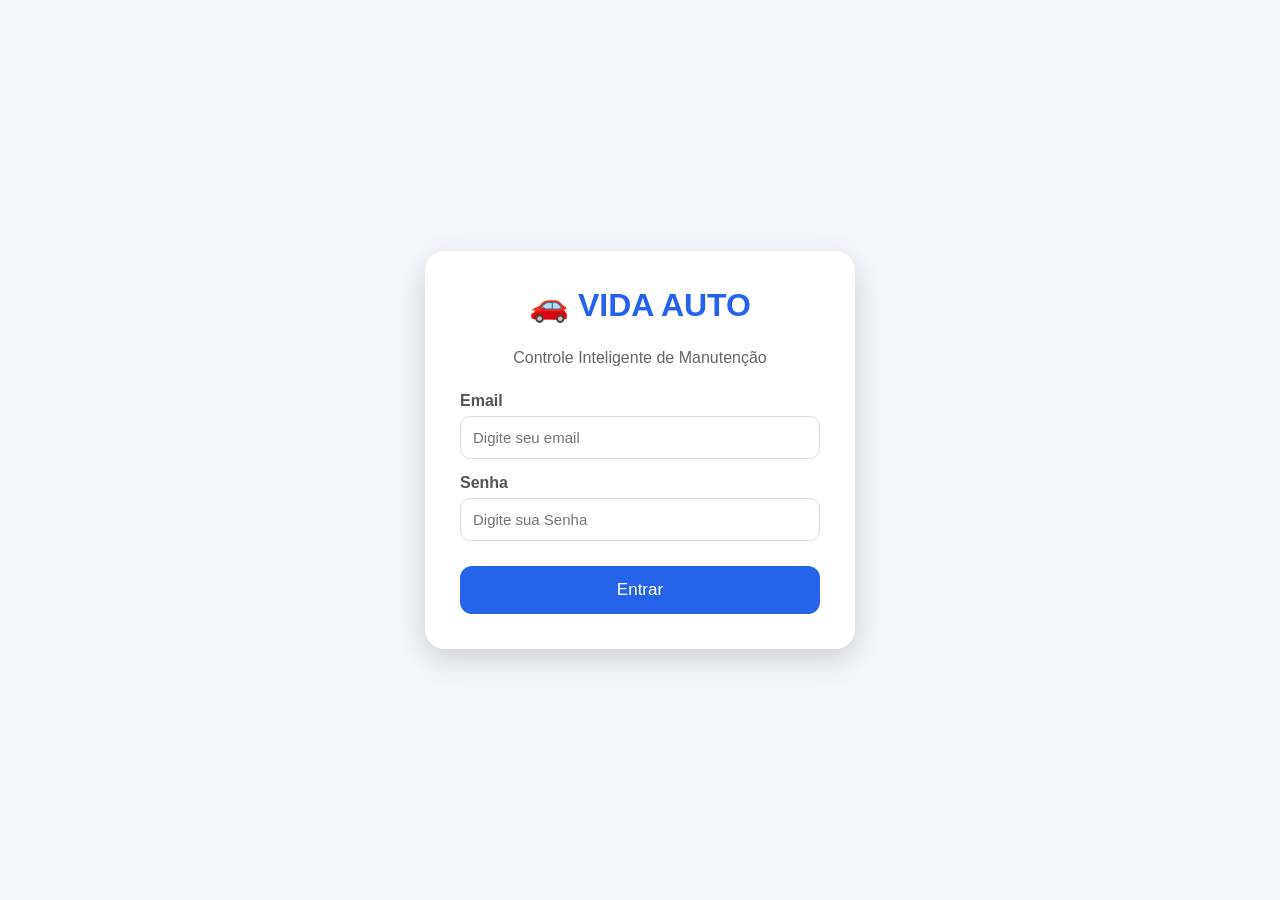
<file: index.html>
<!DOCTYPE html>
<html lang="pr-BR">

<head>


    <meta charset="UTF-8">

    <title>Login</title>

    <link rel="icon" type="image/x-icon" href="favicon.ico?v-1">

    <link rel="stylesheet" href="css/style.css">
    </head>

    <body>

        <div class="container">

 <h1>🚗 VIDA AUTO</h1>

    <p style="text-align: center;color:#666;margin-bottom: 25px;">
   
     Controle Inteligente de Manutenção  
    </p>

    <form onsubmit="login(event)">

   

    <label>Email</label>

    <input
      id="email"
      type="email"
      placeholder="Digite seu email">

      <label>Senha</label>


 <input
      id="senha"
      type="password"
      placeholder="Digite sua Senha">

       <button onclick="login()"> 

        Entrar
        
    
        </button>

</form>

    </div>
       
 

    <script src="js/login.js"></script>
</body>
</html>
</file>
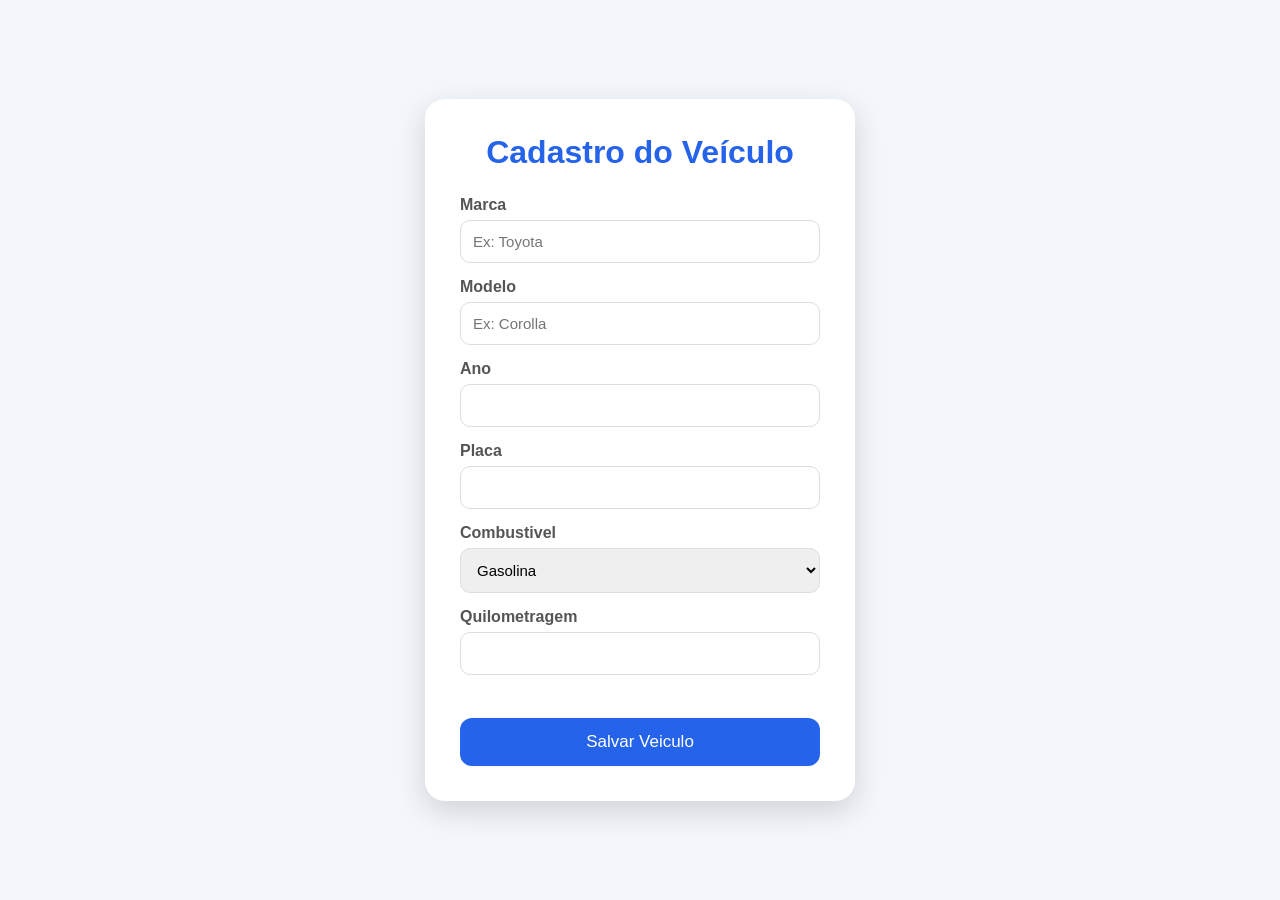
<file: cadastro.html>
<!DOCTYPE html>
<html lang="pt-BR">

<head>

<meta charset="UTF-8">

<title>Cadastro do Veículo</title>

<link rel="icon" type="image/x-icon" href="favicon.ico">

<link rel="stylesheet" href="css/style.css">


</head>

<body>

<div class="container">

<h1>Cadastro do Veículo</h1>

<label>Marca</label>

<input
   id="marca"
   placeholder="Ex: Toyota">

<label>Modelo</label>
  
  <input 
  id="modelo"
  placeholder="Ex: Corolla">

<label>Ano</label>

  <input
    id="ano"
    type="number">

<label>Placa</label>

<input
  id="placa">

  <label>Combustivel</label>

  <select id="combustivel">

<option>Gasolina</option>

<option>Etanol</option>

<option>Flex</option>

<option>Diesel</option>

  </select>

 <label>Quilometragem</label>
 
 <input
   id="km"
   type="number">

   <br><br>

 <button onclick="salvarVeiculo()">

  Salvar Veiculo

 </button>  

</div>

<script src="js/cadastro.js"></script>

</body>

</html>
</file>
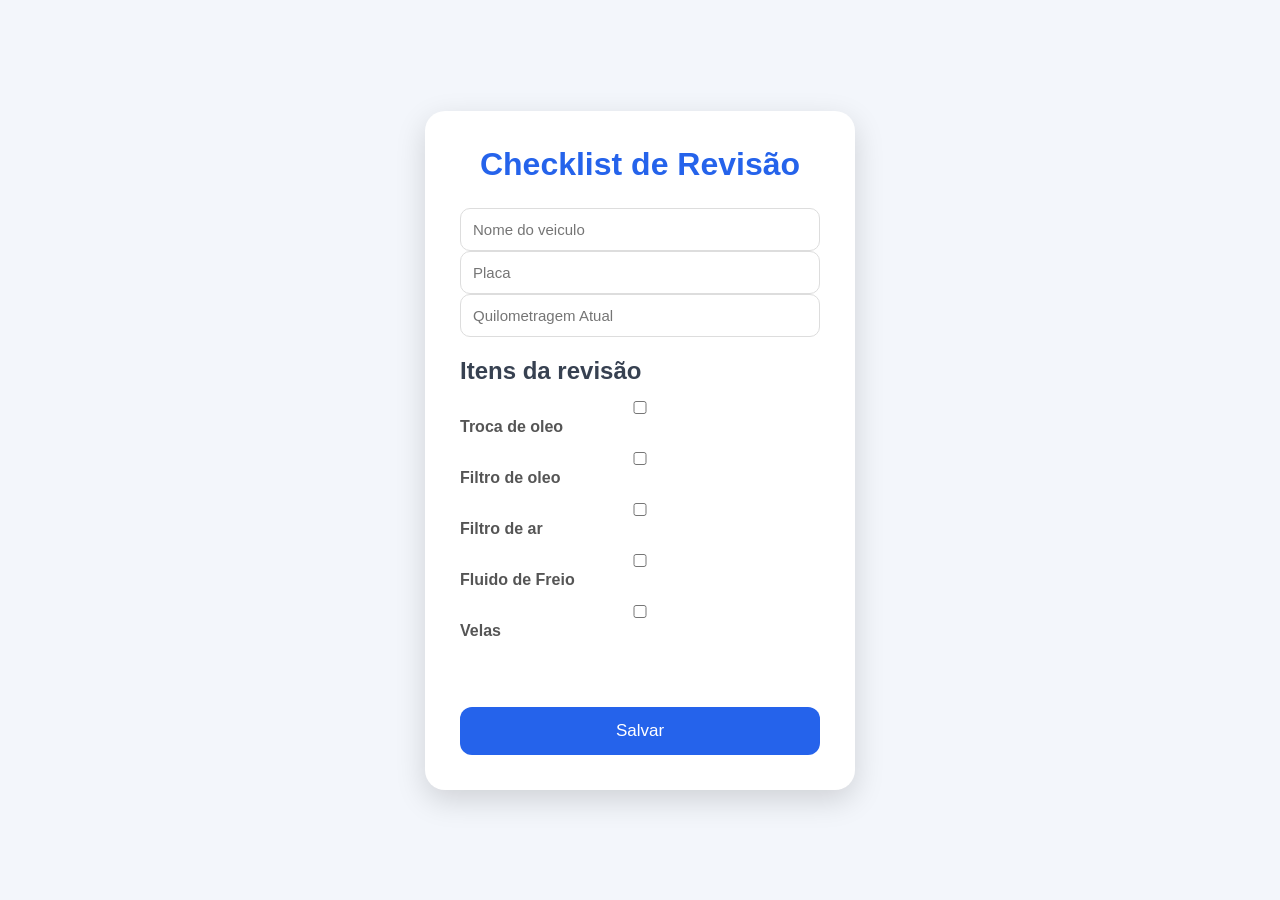
<file: checklist.html>
<!DOCTYPE html>
<html lang="pt-BR">

<head>

   <meta charset="UTF-8">

   <title>Checklist de Revisão</title>

   <link rel="icon" type="image/x-icon" href="favicon.ico">

   <link rel="stylesheet" href="css/style.css">


</head>

<body>

<div class="container">

    <h1>Checklist de Revisão</h1>


    <input
       id="veiculo"
       type="text"
       placeholder="Nome do veiculo">

    <input
       id="placa"
       type="text"
       placeholder="Placa">

    <input 
       id="km"
       type="number"
       placeholder="Quilometragem Atual">
       
    <h2>Itens da revisão</h2>
    
    <label>

        <input type="checkbox" id="oleo">

        Troca de oleo

    </label>

    <label>

        <input type="checkbox" id="filtro">

        Filtro de oleo

    </label>

    <label>

<input type="checkbox" id="ar">

        Filtro de ar 

    </label>

    <label>

           <input type="checkbox" id="freio">

           Fluido de Freio

    </label>

    <label>

       <input type="checkbox" id="velas">

       Velas 


    </label>

    <br><br>

    <button onclick="salvarChecklist()">

            Salvar 

    </button>

</div>

<script src="js/checklist.js"></script>


</body>

</html>
</file>
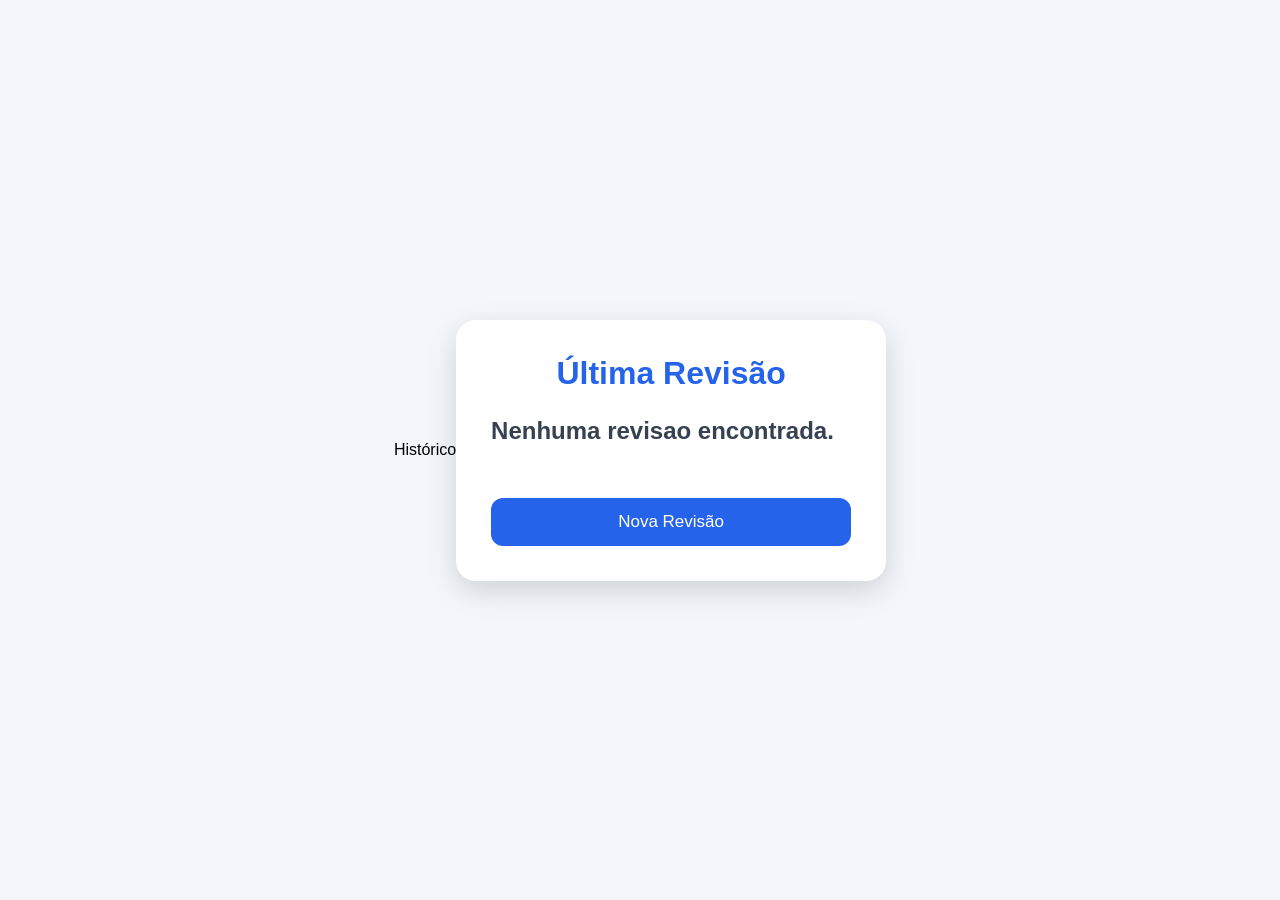
<file: historico.html>
<!DOCTYPE html>
<html lang="pt-BR">

<head>

<meta charset="UTF-8">

<titlte>Histórico</titlte>

<link rel="icon" type="image/x-icon" href="favicon.ico">

<link rel="stylesheet" href="css/style.css">


</head>

<body>

<div class="container">


<h1>Última Revisão</h1>

<div id="resultado">


</div>

<br>

<button onclick="window.location.href='checklist.html'">

    Nova Revisão



</button>

</div>

<script src="js/historico.js"></script>

</body>

</html>
</file>
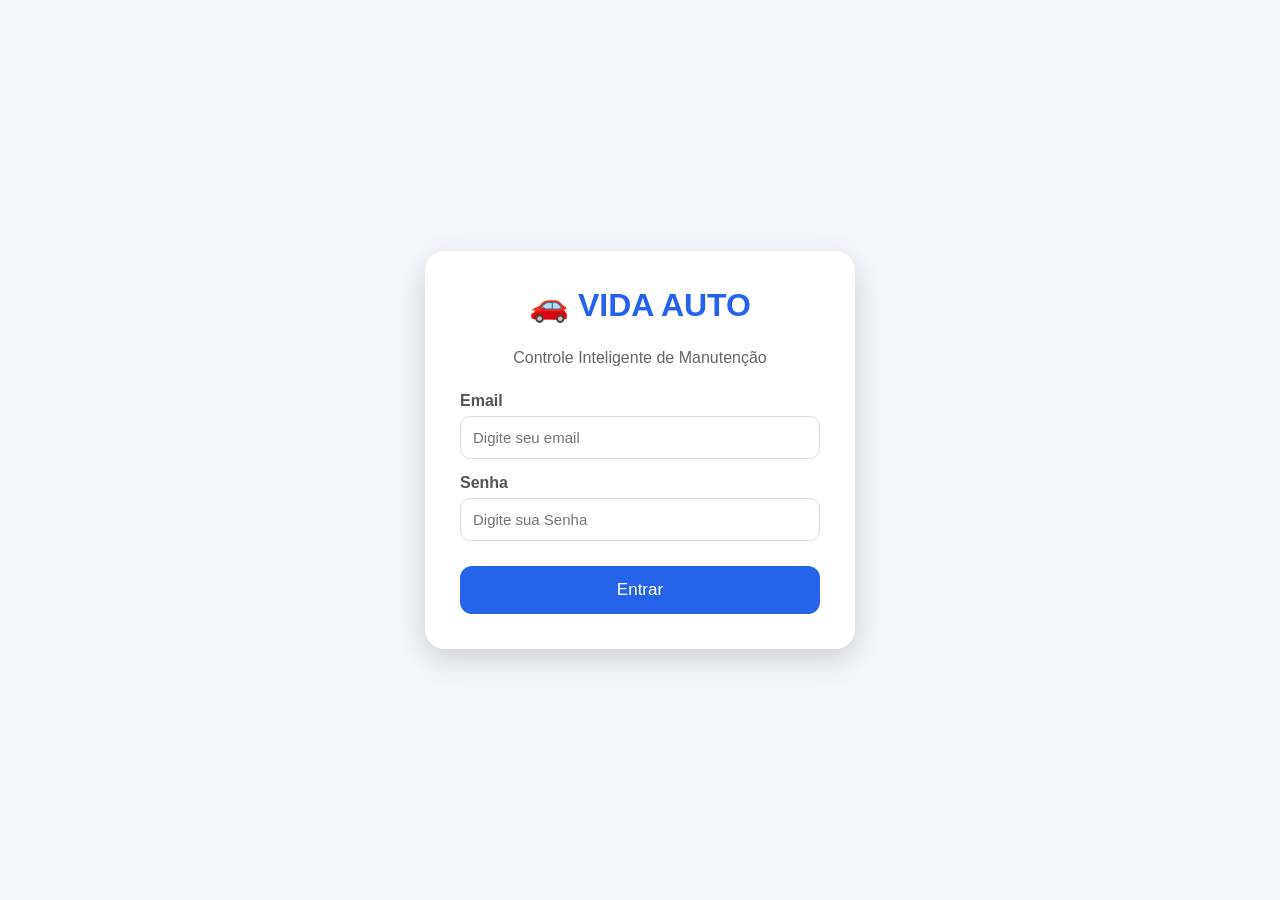
<file: login.html>
<!DOCTYPE html>
<html lang="pr-BR">

<head>

    <meta charset="UTF-8">

    <title>Login</title>

    <link rel="stylesheet" href="css/style.css">
    </head>

    <body>

        <div class="container">

 <h1>🚗 VIDA AUTO</h1>

    <p style="text-align: center;color:#666;margin-bottom: 25px;">
   
     Controle Inteligente de Manutenção  
    </p>

    <label>Email</label>

    <input
      id="email"
      type="email"
      placeholder="Digite seu email">

      <label>Senha</label>


 <input
      id="senha"
      type="password"
      placeholder="Digite sua Senha">

       <button onclick="login()"> 

        Entrar
        
    
        </button>

    </div>
       
 

    <script src="js/login.js"></script>
</body>
</html>
</file>
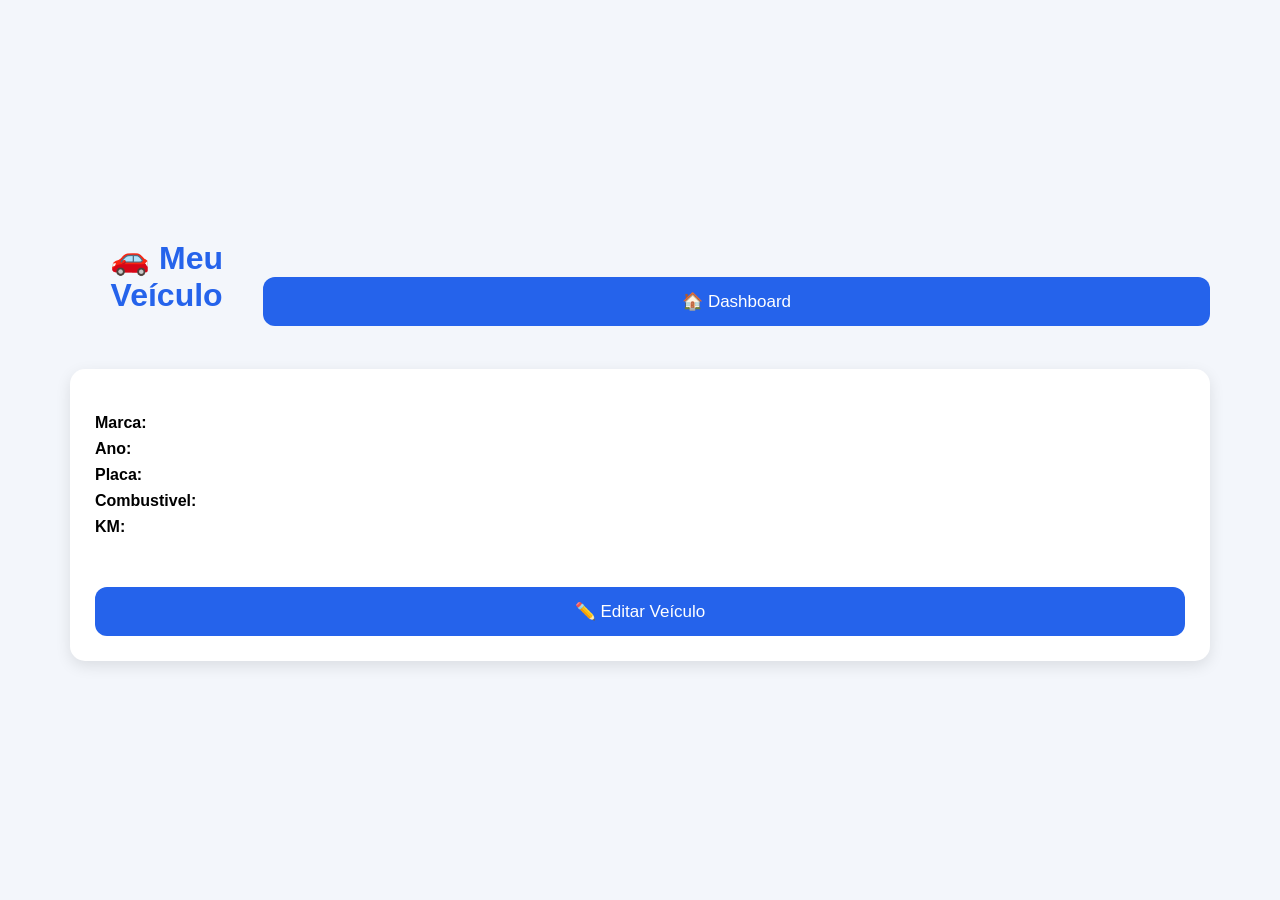
<file: meuveiculo.html>
<!DOCTYPE html>
<html lang="pt-BR">

<head>


 <meta charset="UTF-8">

 <meta name="viewport" content="width=device-width, initial-scale=1">

 <title>Meu Veículo</title>

 <link rel="icon" type="image/x-icon" href="favicon.ico">

 <link rel="stylesheet" href="css/style.css">


</head>

<body>

<div class="dashboard">

<header class="topbar">

<h1>🚗 Meu Veículo</h1>

<button onclick="window.location.href='dashboard.html'">

  🏠 Dashboard

</button>

</header>

<div class="card">

<h2 id="modelo"></h2>

<p><strong>Marca:</strong>  <span id="marca"></span></p>

<p><strong>Ano:</strong>  <span id="ano"></span></p>

<p><strong>Placa:</strong>  <span id="placa"></span></p>

<p><strong>Combustivel:</strong>   <span id="combustivel"></span></p>

<p><strong>KM:</strong>   <span id="km"></span></p>

<br>

<button onclick="editarVeiculo()">

✏️ Editar Veículo


</button>

</div>



</div>

<script src="js/meuveiculo.js"></script>

</body>
</html>
</file>
<file: css/style.css>
*{

   margin:0;
   padding:0;
   box-sizing:border-box;

}

body{

font-family:Arial, Arial, Helvetica, sans-serif;

background:#f3f6fb;


display:flex;

justify-content:center;

align-items:center;

height:100vh;


}

.container{

     width:430px;
     background: white;
     padding:35px;
     border-radius: 20px;
     box-shadow: 0 10px 30px rgba(0,0,0,.15);

}

h1{

    text-align: center;
    margin-bottom: 25px;
    color: #2563eb;


}

h2{

  margin: 20px 0 10px;
  color: #374151;


}

label{

    display: block;
    margin-top: 15px;
    margin-bottom: 6px;
    font-weight: bold;
    color: #555;



}

input,
select{

   width: 100%;
   padding: 12px;
   border-radius: 10px;
   border: 1px solid  #ddd;
   font-size: 15px;
   transition: .3s;


}

input:focus,
select:focus{

    border-color: #2563eb;
    outline: none;
}

button{

   width: 100%;
   margin-top: 25px;
   padding: 14px;
   border: none;
   border-radius: 12px;
   background: #2563eb;
   color: white;
   font-size: 17px;
   cursor: pointer;
   transition: .3s;


}

button:hover{

    background: #1d4ed8;
    transform: scale(1.02);

}

hr{

   margin: 20px 0;

}

p{

 margin: 8px 0;

}

.checkbox{

    display: flex;
    align-items: center;
    gap:10px;
    margin: 12px 0;
}

.dashboard{

  width:1200px;
  margin:auto;
  padding: 30px;



}

.topbar{

   display: flex;
   justify-content: space-between;
   align-items: center;
   margin-bottom: 30px;


}

.topbar h1{

    color:#2563eb
}

.cards{

    display:grid;
    grid-template-columns: repeat(4,1fr);
    gap:20px;
    margin-bottom: 30px;

}

.card{

  background: white;
  border-radius: 15px;
  padding: 25px;
  box-shadow: 0 5px 15px rgba(0,0,0,.1);


}

.card h2{

    color:#2563eb

}


.painel{

    background: white;
    padding:25px;
    border-radius:15px;
    box-shadow: 0 5px 15px rgba(0,0,0,.1);


}

.item{

    display:flex;
    justify-content: space-between;
    padding: 15px 0;
    border-bottom: 1px solid #ddd;


}

.acoes{

 display: flex;
 gap: 20px;
 margin-top: 30px;

}

.acoes button{

    flex:1;
    
}
</file>
